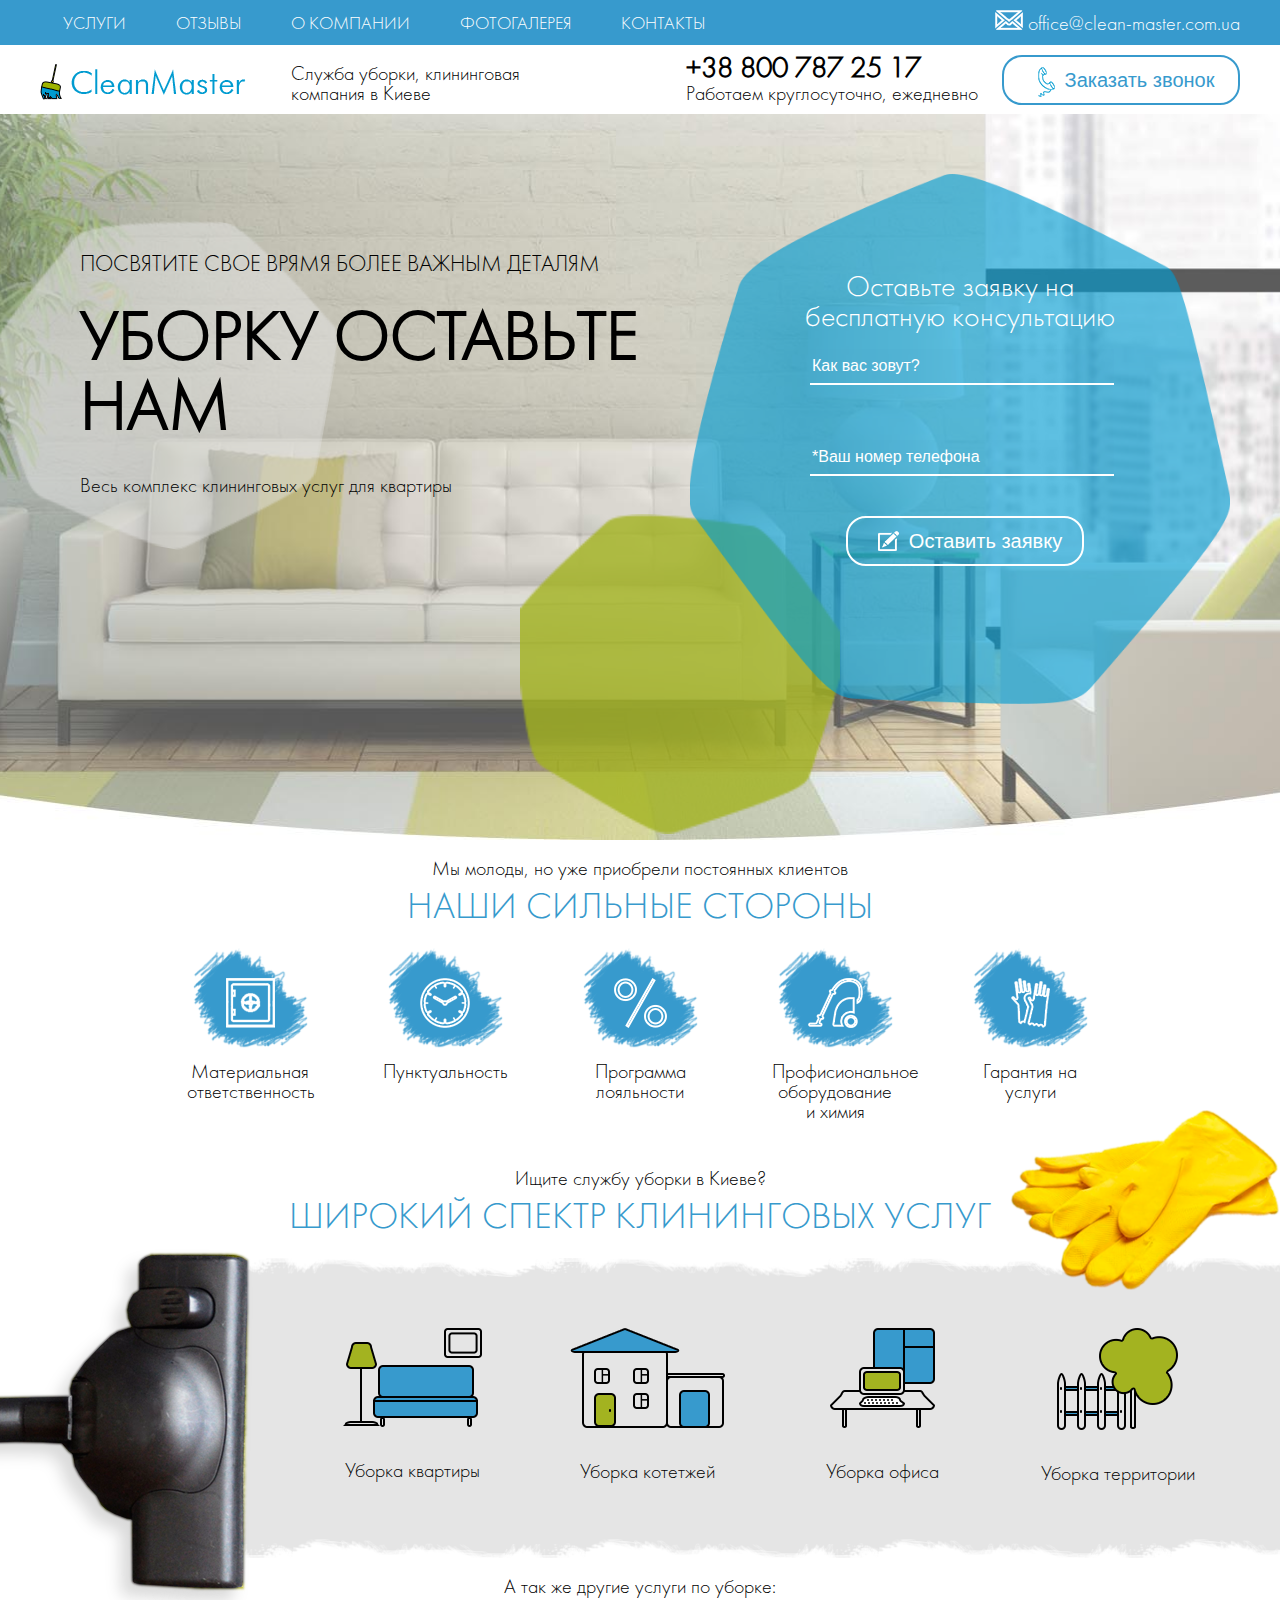
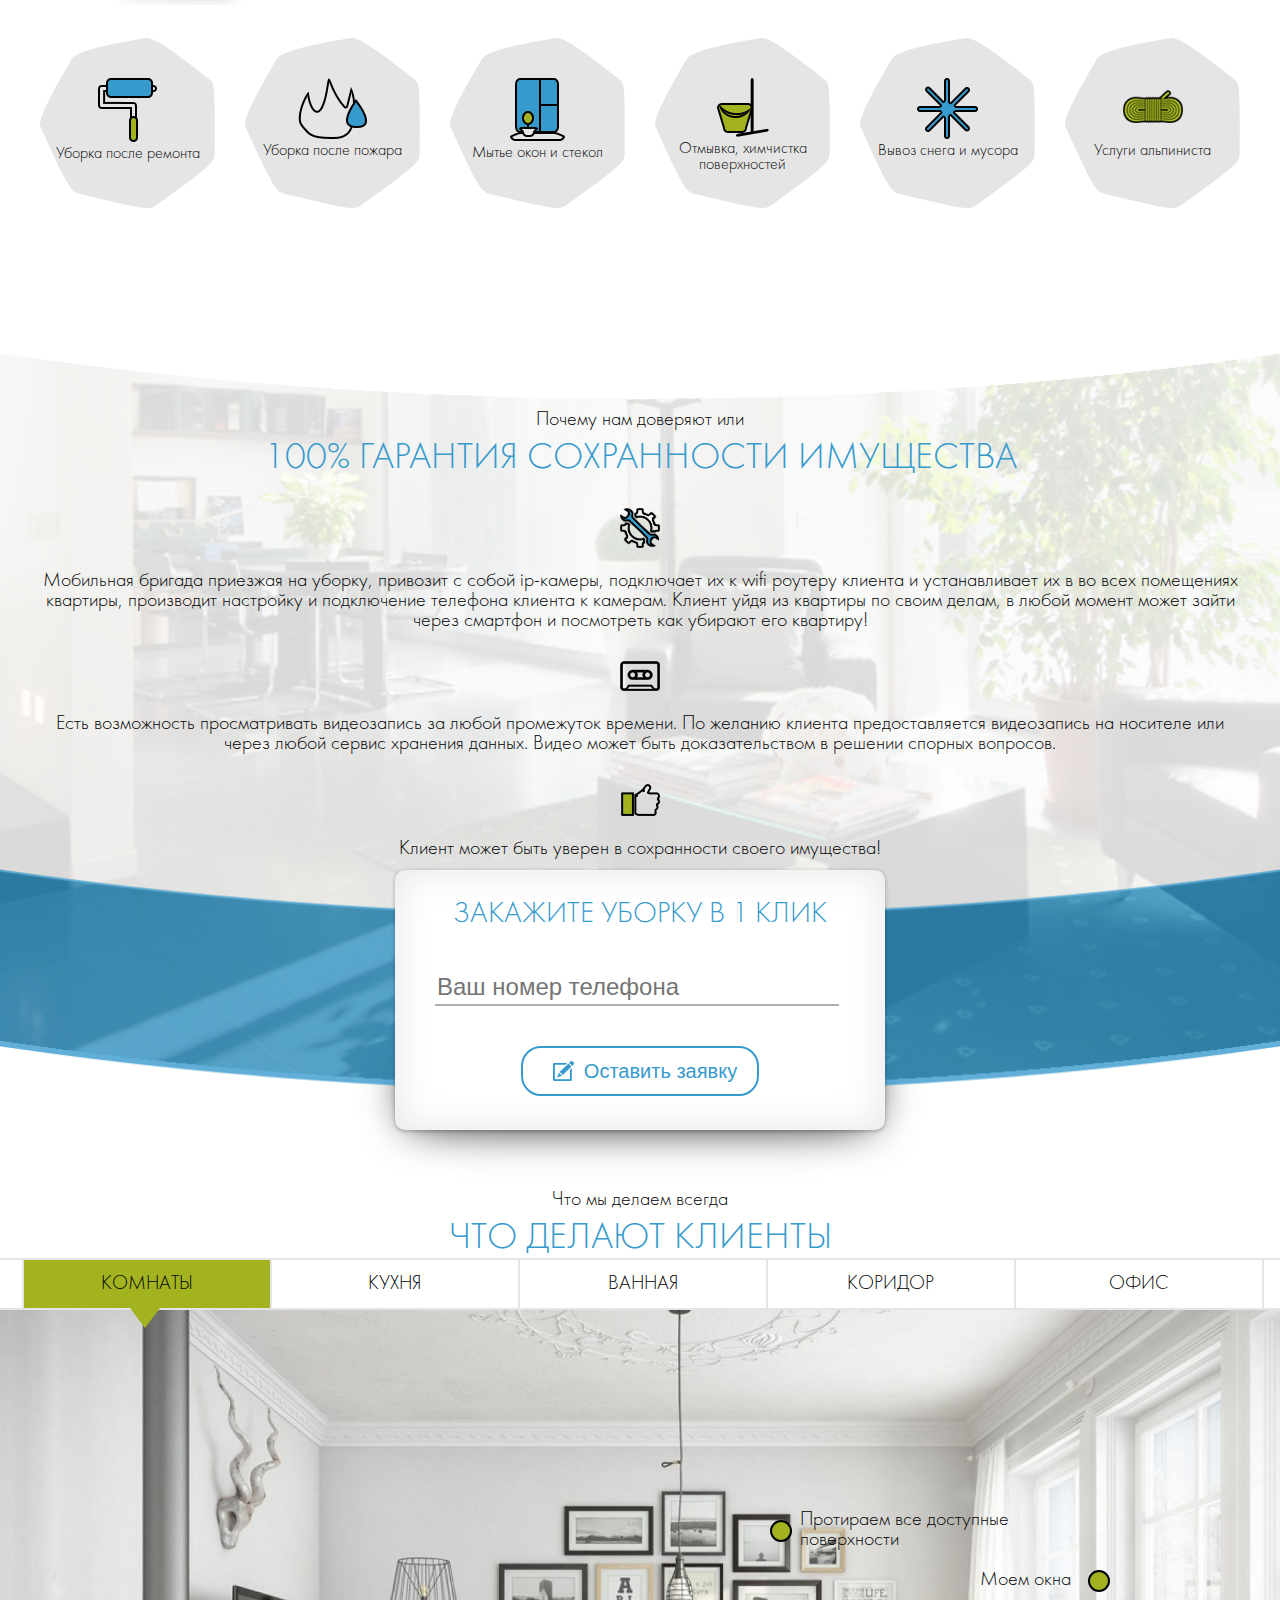
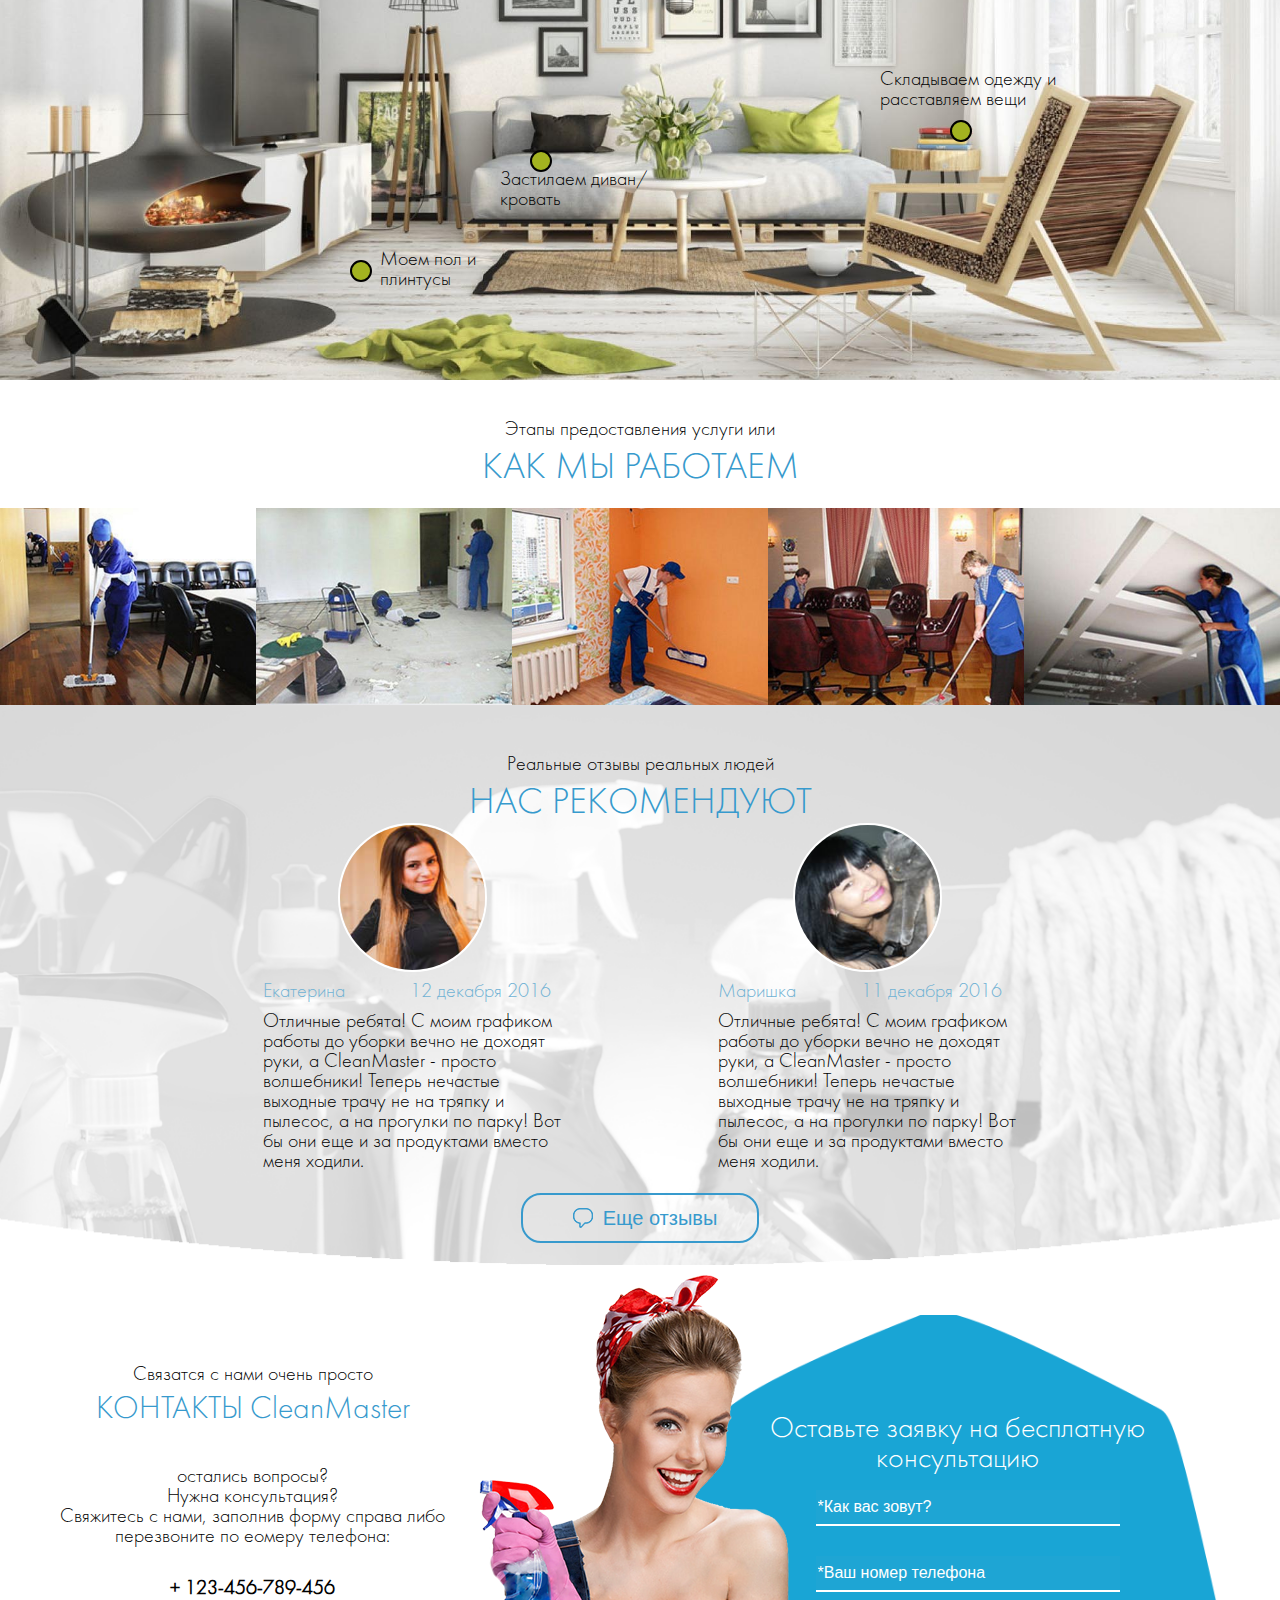
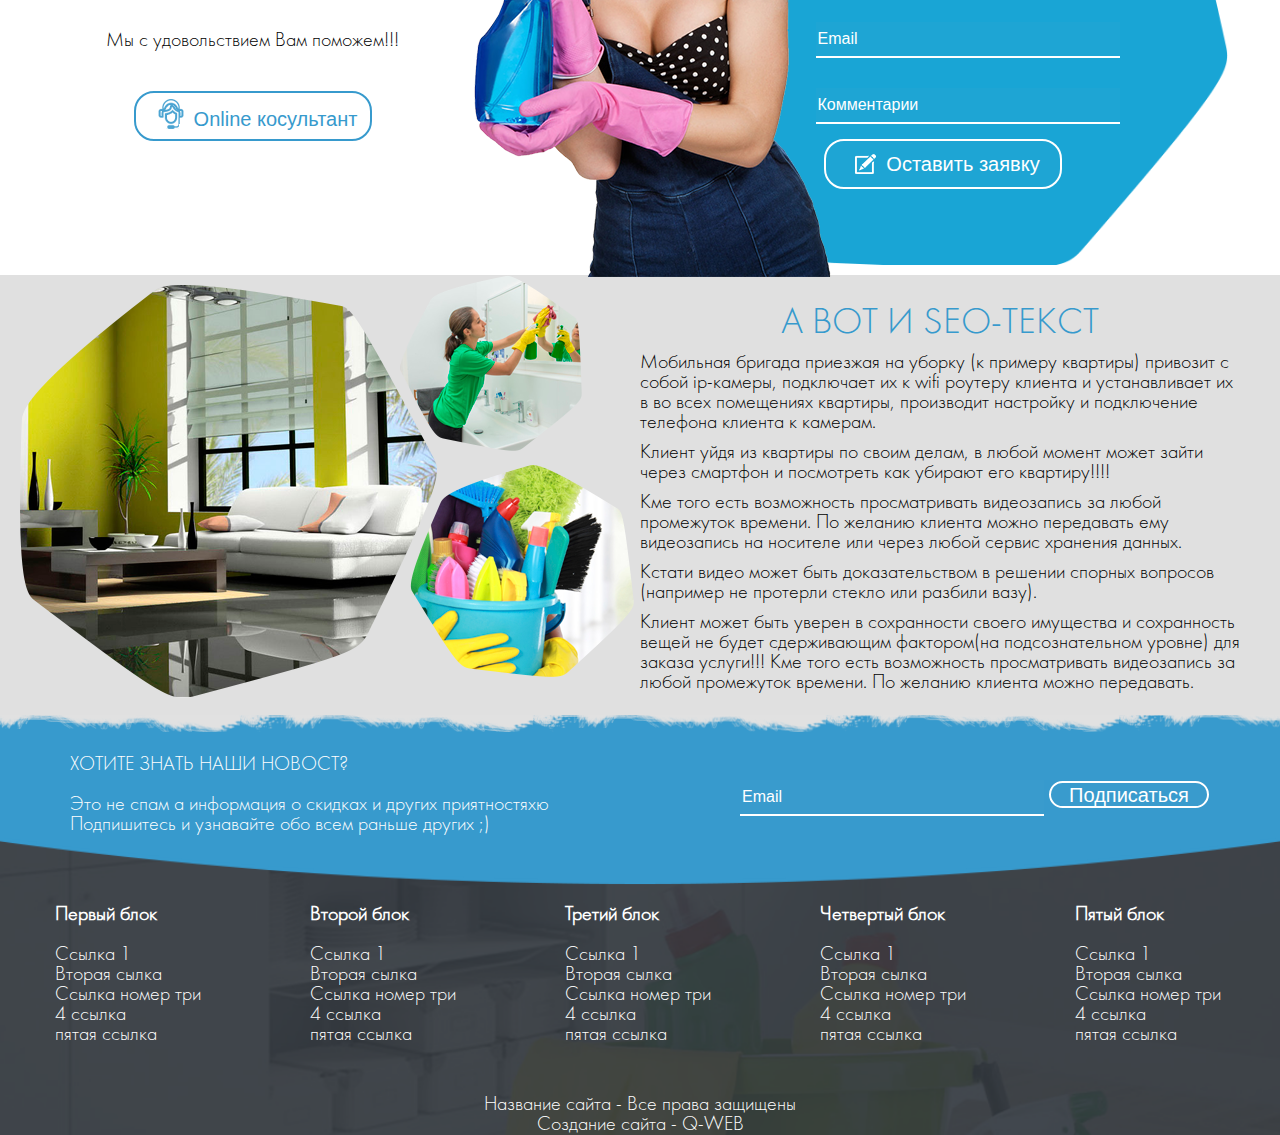
<file: cleaner/clining.html>
<!DOCTYPE html>
<html lang="ru">

<head>
    <meta charset="UTF-8" />
    <meta name="viewport" content="width=device-width, initial-scale=1.0">
    <title>макет</title>
    <meta name="description" content="" />
    <meta name="keywords" content="" />
    <link rel="stylesheet" type="text/css" href="css/reset.css" />
    <link rel="stylesheet" type="text/css" href="css/fonts.css" />
    <link rel="stylesheet" type="text/css" href="css/main.css" />
    <link rel="stylesheet" type="text/css" href="css/media.css" />
    <!--[if IE]>
<script src="http://html5shiv.googlecode.com/svn/trunk/html5.js"></script>
<![endif]-->
</head>

<body>
    <div class="navbar">
        <div class="navbar-header">
            <div class="wrapper">
                <nav>
                    <ul>
                        <li><a href="">услуги</a></li>
                        <li><a href="">отзывы</a></li>
                        <li><a href="">о компании</a></li>
                        <li><a href="">фотогалерея</a></li>
                        <li><a href="">контакты</a></li>
                    </ul>
                </nav>
                <div class="navbar-email">
                    <img src="img/mail.png" alt="mail to:">
                    <a href="mailto: office@clean-master.com.ua"><span> office@clean-master.com.ua</span></a>
                </div>
            </div>
        </div>
        <div class="wrapper">
            <img class="logotype"  src="img/logo.png" alt="Logotype">
            <div class="logotype-title">Служба уборки, клининговая компания в Киеве</div>
            <div class="telefon_number">
                <p>+38 800 787 25 17 </p>Работаем круглосуточно, ежедневно </div>
            <button class="button button_blue button_navbar" type="button"><img src="img/tel-icon.png" alt="icon">Заказать звонок</button>
        </div>
    </div>
    <header class="banner">
        <div class="wrapper">
            <div class="heptagon_white"></div>
            <div class="heptagon_green"></div>
            <div class="heptagon_blue"></div>
            <div class="header-title">
                <p>посвятите свое врямя более важным деталям</p>
                <p>уборку оставьте нам</p>
                <p>Весь комплекс клининговых услуг для квартиры</p>
            </div>
            <div class="header-form">
                <p>Оставьте заявку на бесплатную консультацию</p>
                <form action=" ">
                    <input type="text " placeholder="Как вас зовут?">
                    <input type="tel" placeholder="*Ваш номер телефона ">
                    <button class="button button_white " type="button "><img src="img/consultation-btn.png " alt="icon ">Оставить заявку</button>
                </form>
            </div>
        </div>
    </header>
    <div class="about_us">
        <span>Мы молоды, но уже приобрели постоянных клиентов</span>
        <div class="title">Наши сильные стороны</div>
        <div class="about_us-content">
            <ul>
                <li><img src="img/money_icon.png" alt="">
                    <p class="about_us-quality">Материальная ответственность</p>
                </li>
                <li><img src="img/clock_icon.png" alt="">
                    <p class="about_us-quality">Пунктуальность</p>
                </li>
                <li><img src="img/percent_icon.png" alt="">
                    <p class="about_us-quality">Программа лояльности</p>
                </li>
                <li><img src="img/vacum_cleaner-icon.png" alt="">
                    <p class="about_us-quality">Профисиональное оборудование и химия</p>
                </li>
                <li><img src="img/gloves-icon.png" alt="">
                    <p class="about_us-quality">Гарантия на услуги</p>
                </li>
            </ul>
        </div>
    </div>
    <div class="our_services">
        <span>Ищите службу уборки в Киеве?</span>
        <div class="title">Широкий спектр клининговых услуг</div>
        <div class="our_services-gloves"></div>
        <div class="our_services-cleaner"><img src="img/vacum_cleaner.png" alt="vacum cleaner"></div>
        <div class="our_services-content">
            <ul>
                <li>
                    <a href="" class="our_services-cleaning"><img src="img/flats-icon.png" alt="">
                        <p>Уборка квартиры</p>
                    </a>
                </li>
                <li>
                    <a href="" class="our_services-cleaning"><img src="img/houme.png" alt="">
                        <p>Уборка котетжей</p>
                    </a>
                </li>
                <li>
                    <a href="" class="our_services-cleaning"> <img src="img/ofice.png" alt="">
                        <p>Уборка офиса</p>
                    </a>
                </li>
                <li>
                    <a href="" class="our_services-cleaning"><img src="img/yard.png" alt="">
                        <p>Уборка территории</p>
                    </a>
                </li>
            </ul>
        </div>
        <span>А так же другие услуги по уборке:</span>
        <div class="our_services-add">
            <ul>
                <li>
                    <a href=""><img src="img/repair-icon.png" alt="">
                        <p>Уборка после ремонта</p>
                    </a>
                </li>
                <li>
                    <a href=""><img src="img/fire-icon.png" alt="">
                        <p>Уборка после пожара</p>
                    </a>
                </li>
                <li>
                    <a href=""><img src="img/window-icon.png" alt="">
                        <p>Мытье окон и стекол</p>
                    </a>
                </li>
                <li>
                    <a href=""><img src="img/clean-icon.png" alt="">
                        <p>Отмывка, химчистка поверхностей</p>
                    </a>
                </li>
                <li>
                    <a href=""><img src="img/snow-icon.png" alt="">
                        <p>Вывоз снега и мусора</p>
                    </a>
                </li>
                <li>
                    <a href=""><img src="img/alpinism-icon.png" alt="">
                        <p>Услуги альпиниста</p>
                    </a>
                </li>
            </ul>
        </div>
    </div>
    <div class="warranty">
        <span>Почему нам доверяют или  </span>
        <div class="title">100% гарантия сохранности имущества</div>
        <div class="waranty-content">
            <div class="warranty-icon"><img src="img/instal-icon.png" alt=""></div>
            <p>Мобильная бригада приезжая на уборку, привозит с собой ip-камеры, подключает их к wifi роутеру клиента и устанавливает их в во всех помещениях квартиры, производит настройку и подключение телефона клиента к камерам. Клиент уйдя из квартиры по своим делам, в любой момент может зайти через смартфон и посмотреть как убирают его квартиру!
            </p>
            <div class="warranty-icon"><img src="img/video-icon.png" alt=""></div>
            <p>Есть возможность просматривать видеозапись за любой промежуток времени. По желанию клиента предоставляется видеозапись на носителе или через любой сервис хранения данных. Видео может быть доказательством в решении спорных вопросов. </p>
            <div class="warranty-icon"><img src="img/like.png" alt=""></div>
            <p>Клиент может быть уверен в сохранности своего имущества!</p>
        </div>
    </div>
    <div class="get_order">
        <div class="get_order-telefon shadow-effect">
            <div class="title">Закажите уборку в 1 клик</div>
            <form>
                <input class="input_telefon" type="tel" placeholder="Ваш номер телефона" required pattern="[0-9]{10}">
                <button class="button button_blue" type="button"><img src="img/get_order_btn-icon.png" alt="icon">Оставить заявку</button>
            </form>
        </div>
    </div>
    <div class="our_work">
        <span>Что мы делаем всегда</span>
        <div class="title">Что делают клиенты</div>
        <div class="our_work-navigation">
            <ul>
                <li><a href="#" class="selected">Комнаты</a></li>
                <li><a href="# ">Кухня</a></li>
                <li><a href="# ">Ванная</a></li>
                <li><a href="# ">Коридор</a></li>
                <li><a href="# ">офис</a></li>
            </ul>
        </div>
        <div class="carousel ">
            <div class="room ">
                <div class="carousel-pointer carousel-pointer1 ">
                    <div class="pointer ">
                    </div>
                    <span>Моем пол и плинтусы</span>
                </div>
            </div>
            <div class="carousel-pointer carousel-pointer2">
                <div class="pointer"></div>
                <p>Застилаем диван/кровать</p>
            </div>
            <div class="carousel-pointer carousel-pointer3 ">
                <div class="pointer "></div>
                <p>Протираем все доступные поверхности</p>
            </div>
            <div class="carousel-pointer carousel-pointer4 ">
                <div class="pointer "></div>
                <p>Моем окна
                    <p>
            </div>
            <div class="carousel-pointer carousel-pointer5">
                <p>Складываем одежду и расставляем вещи</p>
                <div class="pointer "></div>
            </div>
        </div>
    </div>
    <div class="steps ">
        <span>Этапы предоставления услуги или</span>
        <div class="title ">Как мы работаем</div>
        
        <div class="steps-gallery clearfix ">
            <img src="img/gallery_5.jpg " class="steps-gallery-row " alt=" ">
            <img src="img/gallery_4.jpg " class="steps-gallery-row " alt=" ">
            <img src="img/gallery_3.jpg " class="steps-gallery-row " alt=" ">
            <img src="img/gallery_2.jpg " class="steps-gallery-row " alt=" ">
            <img src="img/gallery_1.jpg " class="steps-gallery-row " alt=" ">
        </div>
    </div>
    <div class="testimonials ">
        <span>Реальные отзывы реальных людей</span>
        <div class="title ">Нас рекомендуют</div>
        <div class="testimonials-content ">
            <ul>
                <li> <img class="ava " src="img/photo1.jpg " alt="ava ">
                    <span class="name ">Екатерина</span>
                    <span>12 декабря 2016</span>
                    <p>Отличные ребята! С моим графиком работы до уборки вечно не доходят руки, а CleanMaster - просто волшебники! Теперь нечастые выходные трачу не на тряпку и пылесос, а на прогулки по парку! Вот бы они еще и за продуктами вместо меня ходили.</p>
                </li>
                <li> <img class="ava " src="img/photo2.jpg " alt="ava ">
                    <span class="name ">Маришка</span>
                    <span>11 декабря 2016</span>
                    <p>Отличные ребята! С моим графиком работы до уборки вечно не доходят руки, а CleanMaster - просто волшебники! Теперь нечастые выходные трачу не на тряпку и пылесос, а на прогулки по парку! Вот бы они еще и за продуктами вместо меня ходили.</p>
                </li>
            </ul>
            <button class="button button_blue " type="button "><img src="img/testimonials_btn_icon.jpg " alt="icon ">Еще отзывы</button>
        </div>
    </div>
    <div class="our-contacts ">
        <ul>
            <li class="contacts ">
                <span>Связатся с нами очень просто</span>
                <div class="title ">Контакты <span class="font_case ">CleanMaster</span></div>
                <p>остались вопросы?</p>
                <p>Нужна консультация?</p>
                <p>Свяжитесь с нами, заполнив форму справа либо перезвоните по еомеру телефона:</p>
                <a href="tel:+123456789456 " class="contacts-tel ">+ 123-456-789-456 </a>
                <p> Мы с удовольствием Вам поможем!!!</p>
                <button class="button button_blue " type="button "><img src="img/contacts-icon.png " alt="icon ">Online косультант</button>
            </li>
            <li class="consultation-form ">
                <p>Оставьте заявку на бесплатную консультацию</p>
                <form action=" ">
                    <input type="text " placeholder="*Как вас зовут? ">
                    <input type="tel " placeholder="*Ваш номер телефона ">
                    <input type="email" placeholder="Email ">
                    <input type="text " placeholder="Комментарии ">
                    <button class="button button_white " type="button "><img src="img/consultation-btn.png " alt="icon ">Оставить заявку</button>
                </form>
            </li>
            <img class="our-contacts-girle " src="img/girl.png " alt=" ">
        </ul>
    </div>
    <div class="seo ">
        <div class="seo-content ">
            <img class="seo1 " src="img/seo_1.png " alt=" ">
            <img class="seo2 " src="img/seo_2.png " alt=" ">
            <img class="seo3 " src="img/seo_3.png " alt=" ">
            <div class="seo-article ">
                <div class="title "> а вот и seo-текст</div>
                <p>Мобильная бригада приезжая на уборку (к примеру квартиры) привозит с собой ip-камеры, подключает их к wifi роутеру клиента и устанавливает их в во всех помещениях квартиры, производит настройку и подключение телефона клиента к камерам.</p>
                <p>Клиент уйдя из квартиры по своим делам, в любой момент может зайти через смартфон и посмотреть как убирают его квартиру!!!! </p>
                <p>Кме того есть возможность просматривать видеозапись за любой промежуток времени. По желанию клиента можно передавать ему видеозапись на носителе или через любой сервис хранения данных.</p>
                <p>Кстати видео может быть доказательством в решении спорных вопросов (например не протерли стекло или разбили вазу). </p>
                <p>Клиент может быть уверен в сохранности своего имущества и сохранность вещей не будет сдерживающим фактором(на подсознательном уровне) для заказа услуги!!! Кме того есть возможность просматривать видеозапись за любой промежуток времени. По желанию клиента можно передавать. </p>
            </div>
        </div>
    </div>
    <footer class="overflow ">
        <div class="subscribe_news ">
            <div class="wrapper ">
                <div class="subscribe_news-content ">
                    <p>хотите знать наши новост?</p>
                    <p>Это не спам а информация о скидках и других приятностяхю </p>
                    <p>Подпишитесь и узнавайте обо всем раньше других ;)</p>
                </div>
                <div class="subscribe-form ">
                    <input type="email" placeholder="Email ">
                    <button class="button button_white button_small " type="button ">Подписаться</button>
                </div>
            </div>
        </div>
        <div class="footer-block clearfix ">
            <div class="wrapper ">
                <ul class="footer_nav ">
                    <li>
                        <p>Первый блок</p>
                        <ul>
                            <li><a href=" ">Ссылка 1</a></li>
                            <li><a href=" ">Вторая сылка</a></li>
                            <li><a href=" ">Ссылка номер три</a></li>
                            <li><a href=" ">4 ссылка</a></li>
                            <li><a href=" ">пятая ссылка</a></li>
                        </ul>
                    </li>
                    <li>
                        <p>Второй блок</p>
                        <ul>
                            <li><a href=" ">Ссылка 1</a></li>
                            <li><a href=" ">Вторая сылка</a></li>
                            <li><a href=" ">Ссылка номер три</a></li>
                            <li><a href=" ">4 ссылка</a></li>
                            <li><a href=" ">пятая ссылка</a></li>
                        </ul>
                    </li>
                    <li>
                        <p>Третий блок</p>
                        <ul>
                            <li><a href=" ">Ссылка 1</a></li>
                            <li><a href=" ">Вторая сылка</a></li>
                            <li><a href=" ">Ссылка номер три</a></li>
                            <li><a href=" ">4 ссылка</a></li>
                            <li><a href=" ">пятая ссылка</a></li>
                        </ul>
                    </li>
                    <li>
                        <p>Четвертый блок</p>
                        <ul>
                            <li><a href=" ">Ссылка 1</a></li>
                            <li><a href=" ">Вторая сылка</a></li>
                            <li><a href=" ">Ссылка номер три</a></li>
                            <li><a href=" ">4 ссылка</a></li>
                            <li><a href=" ">пятая ссылка</a></li>
                        </ul>
                    </li>
                    <li>
                        <p>Пятый блок</p>
                        <ul>
                            <li><a href=" ">Ссылка 1</a></li>
                            <li><a href=" ">Вторая сылка</a></li>
                            <li><a href=" ">Ссылка номер три</a></li>
                            <li><a href=" ">4 ссылка</a></li>
                            <li><a href=" ">пятая ссылка</a></li>
                        </ul>
                    </li>
                </ul>
            </div>
            <span>Название сайта - Все права защищены</span>
            <p>Создание сайта - Q-WEB</p>
        </div>
    </footer>
</body>

</html>
</file>
<file: cleaner/css/fonts.css>
@font-face {
    font-family: Futura_Light;
    src: url('fonts/futuralightc.eot');
	src: local('вє'), url('../fonts/futuralightc.woff') format('woff'), url('../fonts/futuralightc.ttf') format('truetype'), url('../fonts/futuralightc.svg') format('svg');
	font-weight: normal;
	font-style: normal;
}
</file>
<file: cleaner/css/main.css>
.overflow {
  overflow: hidden;
}

.clearfix:before {
  content: "";
  display: table;
  clear: both;
}

.clearfix:after {
  content: "";
  display: table;
  clear: both;
}

body {
  font-family: Futura_Light;
  background: #fff;
  font-size: 20px;
}

.navbar {
  width: 100%;
  height: 114px;
  color: #000;
}

.navbar a {
  color: #fff;
  text-decoration: none;
}

.navbar-header {
  background: #379acd;
  height: 45px;
  color: #fff;
}

.navbar button img,
contacts button img {
  margin: -10px 10px;
}

.wrapper {
  width: 1200px;
  margin: 0 auto;
  position: relative;
}

nav {
  width: 800px;
  font-size: 18px;
  display: inline-block;
}

nav ul li {
  display: inline-block;
  text-transform: uppercase;
  margin: 16px 23px;
}

.navbar-email {
  height: 45px;
  float: right;
  margin-top: 10px;
}

.logotype-title {
  width: 240px;
  display: inline-block;
  margin: 20px 150px 0 40px;
}

.telefon_number {
  width: 300px;
  display: inline-block;
}

.telefon_number p {
  font-weight: 900;
  font-size: 30px;
}

.banner {
  width: 100%;
  height: 726px;
  background: url("../img/banner-bg.jpg") no-repeat center center;
  -webkit-background-size: cover;
  -moz-background-size: cover;
  -o-background-size: cover;
  background-size: cover;
  position: relative;
}

.heptagon_blue {
  background: url("../img/consultation-form.png") no-repeat center center;
  -webkit-background-size: cover;
  -moz-background-size: cover;
  -o-background-size: cover;
  background-size: cover;
  position: absolute;
  opacity: 0.7;
  right: 10px;
  top: 60px;
  width: 540px;
  height: 430px;
  padding-top: 100px;
}

.heptagon_green {
  background: url("../img/hover_bg.png") no-repeat center center;
  -webkit-background-size: cover;
  -moz-background-size: cover;
  -o-background-size: cover;
  background-size: cover;
  position: absolute;
  opacity: 0.8;
  right: 400px;
  top: 400px;
  width: 320px;
  height: 320px;
}

.heptagon_white {
  background: url("../img/service-bg.png") no-repeat center center;
  -webkit-background-size: cover;
  -moz-background-size: cover;
  -o-background-size: cover;
  background-size: cover;
  position: absolute;
  opacity: 0.5;
  left: -50px;
  top: 100px;
  width: 340px;
  height: 330px;
  -webkit-transform: rotate(10deg);
  -moz-transform: rotate(10deg);
  -ms-transform: rotate(10deg);
  -o-transform: rotate(10deg);
  transform: rotate(10deg);
}

.header-title {
  position: absolute;
  top: 140px;
  left: 40px;
  width: 560px;
  height: 360px;
}

.header-title p:first-child {
  font-size: 23px;
  text-transform: uppercase;
}

.header-title p:nth-child(2) {
  font-size: 70px;
  text-transform: uppercase;
  font-weight: 900;
  margin: 30px 0;
}

.header-form {
  position: absolute;
  right: 10px;
  top: 60px;
  width: 510px;
  height: 420px;
  padding-top: 100px;
  color: #fff;
}

.header-form p {
  font-size: 30px;
  display: block;
  width: 360px;
  margin-left: 60px;
  text-align: center;
}

.header-form input {
  width: 300px;
  height: 32px;
  margin: 15px 0 40px 90px;
  border-top: none;
  border-left: none;
  border-right: none;
  border-bottom: solid 2px #fff;
  background-color: rgba(75, 164, 210, .1);
  font-size: 16px;
}

.header-form input::-webkit-input-placeholder {
  color: #fff;
}

.header-form input::-moz-placeholder {
  color: #fff;
}

.header-form input:-moz-placeholder {
  color: #fff;
}

.header-form input:-ms-input-placeholder {
  color: #fff;
}

.about_us {
  width: 100%;
  height: 310px;
  text-align: center;
  padding-top: 20px;
}

.about_us-content ul li {
  width: 126px;
  height: 170px;
  display: inline-block;
  vertical-align: top;
  background: url("../img/icon_bg.png") no-repeat top center;
  padding-top: 30px;
  margin: 20px 32px;
}

.about_us-quality {
  margin-top: 30px;
}

.title {
  color: #379acd;
  text-transform: uppercase;
  font-size: 38px;
  margin-top: 10px;
}

.our_services {
  position: relative;
  height: 720px;
  width: 100%;
  text-align: center;
}

.our_services-gloves {
  position: absolute;
  background: url("../img/gloves.png") no-repeat center center;
  -webkit-background-size: cover;
  -moz-background-size: cover;
  -o-background-size: cover;
  background-size: cover;
  width: 270px;
  height: 180px;
  right: 0;
  top: -60px;
  z-index: 999;
}

.our_services-cleaner {
  position: absolute;
  left: -200px;
  padding-right: 20px;
  z-index: 999;
}

.our_services-content {
  background: #e5e5e5;
  height: 300px;
  margin: 20px 0;
  position: relative;
}

.our_services-content:before {
  content: '';
  background: url("../img/divorce_top.png") repeat-x;
  width: 100%;
  height: 24px;
  position: absolute;
  top: -5px;
  display: block;
}

.our_services-content:after {
  content: '';
  background: url("../img/divorce_bottom.png") repeat-x;
  width: 100%;
  height: 24px;
  position: absolute;
  bottom: -5px;
  display: block;
}

.our_services-content ul li {
  width: 190px;
  height: 190px;
  display: inline-block;
  vertical-align: top;
  margin: 40px 20px;
  padding-top: 30px;
}

.our_services-content ul li:hover {
  background: url("../img/hover_bg.png") no-repeat top center;
}

.our_services-content ul:first-child {
  margin-left: 250px;
}

.our_services-cleaning {
  color: #000;
  text-decoration: none;
  display: block;
  height: 100%;
}

.our_services-cleaning:hover {
  color: #379acd;
}

.our_services-cleaning p {
  margin-top: 30px
}

.our_services-add ul li {
  width: 180px;
  height: 180px;
  display: inline-block;
  vertical-align: top;
  margin: 40px 10px;
  padding-top: 30px;
  background: url(../img/service-bg.png) no-repeat top center;
}

.our_services-add ul li:hover {
  background: url("../img/hover_bg.png") no-repeat top center;
}

.our_services-add a {
  font-size: 16px;
  margin: 10px;
  color: #000;
  text-decoration: none;
  display: block;
  height: 100%;
}

.warranty {
  height: 700px;
  text-align: center;
  padding: 150px 0 0 0;
  background: url("../img/waranty-bg.png") no-repeat top;
  -webkit-background-size: cover;
  -moz-background-size: cover;
  -o-background-size: cover;
  background-size: cover;
  margin-top: -30px;
}

.waranty-content {
  width: 1200px;
  margin: 0 auto;
}

.warranty-icon {
  margin-top: 30px;
  margin-bottom: 18px;
}

.get_order {
  margin-top: -200px;
}

.get_order-telefon .title {
  font-size: 30px;
  text-align: center;
}

.get_order-telefon {
  height: 240px;
  width: 490px;
  background: #fff;
  border-radius: 10px;
  position: relative;
  top: -40px;
  margin: 0 auto;
  padding-top: 20px;
}

.shadow-effect {
  position: relative;
  -webkit-box-shadow: 0 1px 4px rgba(0, 0, 0, 0.3), 0 0 40px rgba(0, 0, 0, 0.1) inset;
  -moz-box-shadow: 0 1px 4px rgba(0, 0, 0, 0.3), 0 0 40px rgba(0, 0, 0, 0.1) inset;
  box-shadow: 0 1px 4px rgba(0, 0, 0, 0.3), 0 0 40px rgba(0, 0, 0, 0.1) inset;
}

.shadow-effect:before,
.shadow-effect:after {
  content: "";
  position: absolute;
  z-index: -1;
  -webkit-box-shadow: 0 0 40px rgba(0, 0, 0, 0.8);
  -moz-box-shadow: 0 0 40px rgba(0, 0, 0, 0.8);
  box-shadow: 0 0 40px rgba(0, 0, 0, 0.8);
  top: 50%;
  bottom: 0;
  left: 10px;
  right: 10px;
  -moz-border-radius: 100px / 10px;
  border-radius: 100px / 10px;
}

.shadow-effect:after {
  right: 10px;
  left: auto;
  -webkit-transform: skew(8deg) rotate(3deg);
  -moz-transform: skew(8deg) rotate(3deg);
  -ms-transform: skew(8deg) rotate(3deg);
  -o-transform: skew(8deg) rotate(3deg);
  transform: skew(8deg) rotate(3deg);
}

.input_telefon {
  width: 400px;
  height: 32px;
  margin: 40px 40px;
  border-top: none;
  border-left: none;
  border-right: none;
  border-bottom: solid 2px #afafaf;
  font-size: 24px;
  color: #000;
}

button,
button:active,
button:focus,
input {
  outline: none;
}

input {
  color: #fff;
}

.button {
  height: 50px;
  width: 238px;
  margin: 0 126px;
  font-size: 20px;
  -webkit-box-shadow: none;
  box-shadow: none;
  -moz-box-shadow: none;
  border-radius: 20px;
  border: 2px solid;
  cursor: pointer
}

.button img {
  position: relative;
  margin: -3px 10px;
}

.button_blue {
  background: rgba(255, 255, 255, .1);
  color: #379acd;
}

.button_navbar {
  float: right;
  vertical-align: top;
  margin: 0;
  margin-top: -50px;
}

.button_small {
  height: 27px;
  width: 160px;
  margin: 0;
}

.our_work {
  text-align: center;
  padding-top: 20px;
}

.our_work-navigation {
  height: 48px;
  text-transform: uppercase;
  border-top: solid 2px #e5e5e5;
  border-bottom: solid 2px #e5e5e5;
}

.our_work-navigation a {
  color: #000;
  text-decoration: none;
  display: block;
  height: 100%;
  width: 246px;
  line-height: 48px;
}

.our_work-navigation ul li {
  position: relative;
  display: inline-block;
  margin-right: -5px;
  border-left: solid 2px #e5e5e5;
}

.selected {
  background: #a3b320;
}

.selected:after {
  content: '';
  position: absolute;
  right: 110px;
  top: 48px;
  border: 15px solid transparent;
  border-top: 20px solid #a3b320;
  z-index: 1000;
}

.our_work-navigation ul li:last-child {
  border-right: solid 2px #e5e5e5;
}

.carousel {
  height: 670px;
  width: 100%;
  position: relative;
  z-index: 1;
}

.room {
  height: 100%;
  width: 100%;
  background: url("../img/carouse_flat_bg.jpg") no-repeat left;
  -webkit-background-size: cover;
  -moz-background-size: cover;
  -o-background-size: cover;
  background-size: cover;
}

.hide {
  display: none;
}

.carousel-pointer {
  position: absolute;
  color: #000;
  font-size: 20px
}

.pointer {
  width: 18px;
  height: 18px;
  background: #a3b320;
  border: 2px solid #000;
  border-radius: 50%;
  margin: 10px;
  position: absolute;
}

.carousel-pointer1 {
  top: 540px;
  left: 380px;
  width: 100px;
  text-align: left;
}

.carousel-pointer1 .pointer {
  left: -40px;
}

.carousel-pointer2 {
  top: 460px;
  left: 500px;
  width: 150px;
  height: 50px;
  text-align: left;
}

.carousel-pointer2 .pointer {
  top: -30px;
  left: 20px;
}

.carousel-pointer3 {
  top: 200px;
  right: 200px;
  width: 280px;
  height: 50px;
  text-align: left;
}

.carousel-pointer3 .pointer {
  left: -40px;
}

.carousel-pointer4 {
  top: 260px;
  right: 200px;
  width: 100px;
  height: 50px;
  text-align: left;
}

.carousel-pointer4 .pointer {
  top: -10px;
  right: -40px;
}

.carousel-pointer5 {
  top: 360px;
  right: 200px;
  width: 200px;
  height: 50px;
  text-align: left;
}

.carousel-pointer5 .pointer {
  left: 60px;
}

.btn-list {
  width: 232px;
  height: 36px;
  background: #a3b320;
  -webkit-box-shadow: none;
  box-shadow: none;
  -moz-box-shadow: none;
  border: none;
  border-radius: 20px;
  position: relative;
  top: 600px;
  margin: 0 auto;
  line-height: 34px;
  color: #fff;
  cursor: pointer
}

.steps {
  text-align: center;
  height: auto;
  padding-top: 40px;
}

.steps-content {
  width: 1200px;
  height: 430px;
  margin: 0 auto;
}

.steps-content-row {
  width: 33%;
  box-sizing: border-box;
}

.steps-gallery {
  width: 100%;
  height: auto;
  margin-top: 20px;
}

.steps-gallery-row {
  float: left;
  width: 20%;
  height: auto;
  box-sizing: border-box;
}

.testimonials {
  height: 510px;
  background: url("../img/testimonials_bg.png") no-repeat center center;
  -webkit-background-size: cover;
  -moz-background-size: cover;
  -o-background-size: cover;
  background-size: cover;
  text-align: center;
  padding-top: 50px;
}

.testimonials-content {
  width: 850px;
  margin: 0 auto;
}

.ava {
  height: 145px;
  width: 145px;
  position: relative;
  border: 2px solid #fff;
  border-radius: 50%;
  overflow: hidden;
  display: table-cell;
  margin: 0 auto 10px auto;
}

.testimonials-content ul li {
  display: inline-block;
  width: 300px;
  height: 350px;
  margin-bottom: 20px;
  text-align: left;
}

.testimonials-content ul li span {
  color: #70b2d4;
}

.name {
  display: inline-block;
  margin-right: 60px;
  margin-bottom: 10px;
}

.testimonials-content ul li:first-child {
  margin-right: 150px;
}

.our-contacts {
  height: 480px;
  text-align: center;
  padding-top: 100px;
  position: relative;
}

.contacts button {
  margin: 40px auto 0 auto;
}

.contacts {
  margin-right: 200px;
  width: 400px;
  height: 386px;
}

.contacts .title {
  font-size: 32px;
  margin-bottom: 40px;
}

.contacts-tel {
  color: #000;
  display: inline-block;
  font-weight: bold;
  text-decoration: none;
  margin: 32px 0;
}

.font_case {
  text-transform: none;
}

.our-contacts-girle {
  position: absolute;
  top: 10px;
  left: 37%;
}

.our-contacts ul li {
  display: inline-block;
  vertical-align: top;
}

.consultation-form {
  background: url("../img/consultation-form.png") no-repeat center center;
  -webkit-background-size: cover;
  -moz-background-size: cover;
  -o-background-size: cover;
  background-size: cover;
  width: 570px;
  height: 450px;
  margin-top: -50px;
  padding-top: 100px;
  color: #fff;
}

.consultation-form p {
  font-size: 30px;
  display: block;
  width: 400px;
  margin-left: 100px;
}

.consultation-form input {
  width: 300px;
  height: 32px;
  margin: 15px 0 15px 50px;
  border-top: none;
  border-left: none;
  border-right: none;
  border-bottom: solid 2px #fff;
  background-color: rgba(75, 164, 210, .1);
  font-size: 16px;
}

.consultation-form input::-webkit-input-placeholder {
  color: #fff;
}

.consultation-form input::-moz-placeholder {
  color: #fff;
}

.consultation-form input:-moz-placeholder {
  color: #fff;
}

.consultation-form input:-ms-input-placeholder {
  color: #fff;
}

.button_white {
  background: rgba(75, 164, 210, .1);
  color: #fff;
  border-color: #fff:
}

.seo {
  height: 440px;
  background: #e0e0e0;
  margin-top: 30px;
}

.seo-content {
  margin: 0 auto;
  width: 1200px;
  height: 380px;
  position: relative;
}

.seo-article {
  width: 600px;
  float: right;
  margin-top: 20px;
  text-align: center;
}

.seo-article p {
  text-align: left;
  margin-top: 10px;
}

.seo1 {
  position: absolute;
  left: 360px;
}

.seo2 {
  position: absolute;
  left: 370px;
  top: 190px;
}

.seo3 {
  position: absolute;
  left: -20px;
  top: 10px;
}

.subscribe_news {
  height: 170px;
  background: #379acd;
  position: relative;
}

.subscribe_news:before {
  content: '';
  background: url("../img/divorce_top_blue.png") repeat-x;
  width: 100%;
  height: 24px;
  position: absolute;
  top: -5px;
  display: block;
}

.subscribe_news-content {
  color: #fff;
  padding-top: 40px;
  padding-left: 30px;
  width: 500px;
  display: inline-block;
}

.subscribe_news-content p:last-child {
  display: inline-block;
}

.subscribe_news-content p:first-child {
  text-transform: uppercase;
  margin-bottom: 20px;
}

.subscribe-form {
  width: 550px;
  height: 40px;
  display: inline-block;
  float: right;
  margin-top: 50px;
  position: relative;
  z-index: 1000;
}

.subscribe-form input {
  width: 300px;
  height: 32px;
  margin: 15px 0 15px 50px;
  border-top: none;
  border-left: none;
  border-right: none;
  border-bottom: solid 2px #fff;
  background-color: rgba(75, 164, 210, .1);
  font-size: 16px;
}

.subscribe-form input::-webkit-input-placeholder {
  color: #fff;
}

.subscribe-form input::-moz-placeholder {
  color: #fff;
}

.subscribe-form input:-moz-placeholder {
  color: #fff;
}

.subscribe-form input:-ms-input-placeholder {
  color: #fff;
}

.footer-block {
  height: 390px;
  background: url("../img/footer-content_bg.png") no-repeat center top;
  -webkit-background-size: cover;
  -moz-background-size: cover;
  -o-background-size: cover;
  background-size: cover;
  position: relative;
  z-index: 999;
  text-align: center;
  color: #fff;
  margin-top: -140px;
}

.footer_nav {
  margin: 100px 0 50px 0;
}

.footer_nav li {
  display: inline-block;
  width: 150px;
  margin-right: 100px;
  text-align: left;
}

.footer_nav li p {
  margin-bottom: 20px;
  font-weight: 800;
}

.footer_nav li:last-child {
  margin-right: 0;
}

.footer_nav a {
  color: #fff;
  text-decoration: none;
}
</file>
<file: cleaner/css/media.css>
@media screen and (min-width: 1400px) {
    .our_services-gloves {
        width: 330px;
        height: 220px;
    }
    .our_services-cleaner {
        left: -60px;
    }
    .carousel-pointer1 {
        top: 90%;
        left: 30%;
    }
    .carousel-pointer2 {
        top: 73%;
        left: 40%;
    }
    .carousel-pointer5 {
        top: 57%;
        right: 20%;
    }
    .our-contacts-girle {
        left: 38%;
    }
    .contacts {
        margin-right: 300px;
    }
}

@media screen and (min-width: 1000px) and (max-width: 1250px) {
    nav {
        width: 650px;
    }
    nav ul li {
        margin: 16px 14px;
    }
    .wrapper {
        width: 900px;
    }
    .logotype {
        width: 150px;
        height: auto;
    }
    .logotype-title {
        margin: 20px 40px 0 20px;
    }
    .our_work-navigation a {
        width: 190px;
    }
    .telefon_number {
        font-size: 14px;
        width: 180px;
    }
    .telefon_number p {
        font-size: 14px;
    }
    .header-title {
        font-size: 16px;
    }
     
   
    .header-title p:nth-child(2) {
        font-size: 40px;
    }
    .header-title {
        width: 390px;
    }
    .our_services-cleaner {
        left: -300px;
    }
    .our_services-content ul:first-child {
        margin-left: 100px;
    }
    .our_services-content ul li {
        margin: 40px 10px;
    }
    .our_services-gloves {
        width: 160px;
        height: 110px;
    }
    .our_services-gloves {
        top: 30px;
    }
    .our_services-add ul li {
        width: 130px;
        height: 130px;
        background-size: 130px 130px;
        padding-top: 0;
    }
    .our_services-add ul li:hover {
        background-size: 130px 130px;
    }
    .our_services-add a {
        font-size: 14px;
    }
    .our_services {
        height: 540px;
    }
    .waranty-content {
        width: 900px;
    }
    .carousel-pointer1 {
        top: 77%;
        left: 35%;
    }
    .steps-content {
        width: 900px;
    }
    .carousel-pointer2 {
        top: 67%;
        left: 48%;
    }
    .carousel-pointer3 {
        right: 5%;
    }
    .carousel-pointer4 {
        right: 50px;
    }
    .carousel-pointer5 {
        top: 57%;
        right: 3%;
    }
    .our-contacts-girle {
        height: 350px;
        width: auto;
        top: 260px;
        left: 37%;
    }
    .contacts {
        margin-right: 10px;
        top: 0;
    }
    .seo-content {
        width: 900px
    }
    .seo1 {
        width: 100px;
        left: 180px;
        top: 170px;
    }
    .seo2 {
        width: 200px;
        left: 0px;
        top: 220px;
    }
    .seo3 {
        width: 200px;
        height: auto;
    }
    .subscribe_news-content {
        color: #fff;
        padding-top: 40px;
        padding-left: 0;
    }
    .subscribe-form {
        width: 400px;
    }
    .subscribe-form input {
        width: 180px;
    }
    .footer_nav li {
        margin-right: 20px;
    }
    .footer-content {
        width: 900px;
    }
}
</file>
